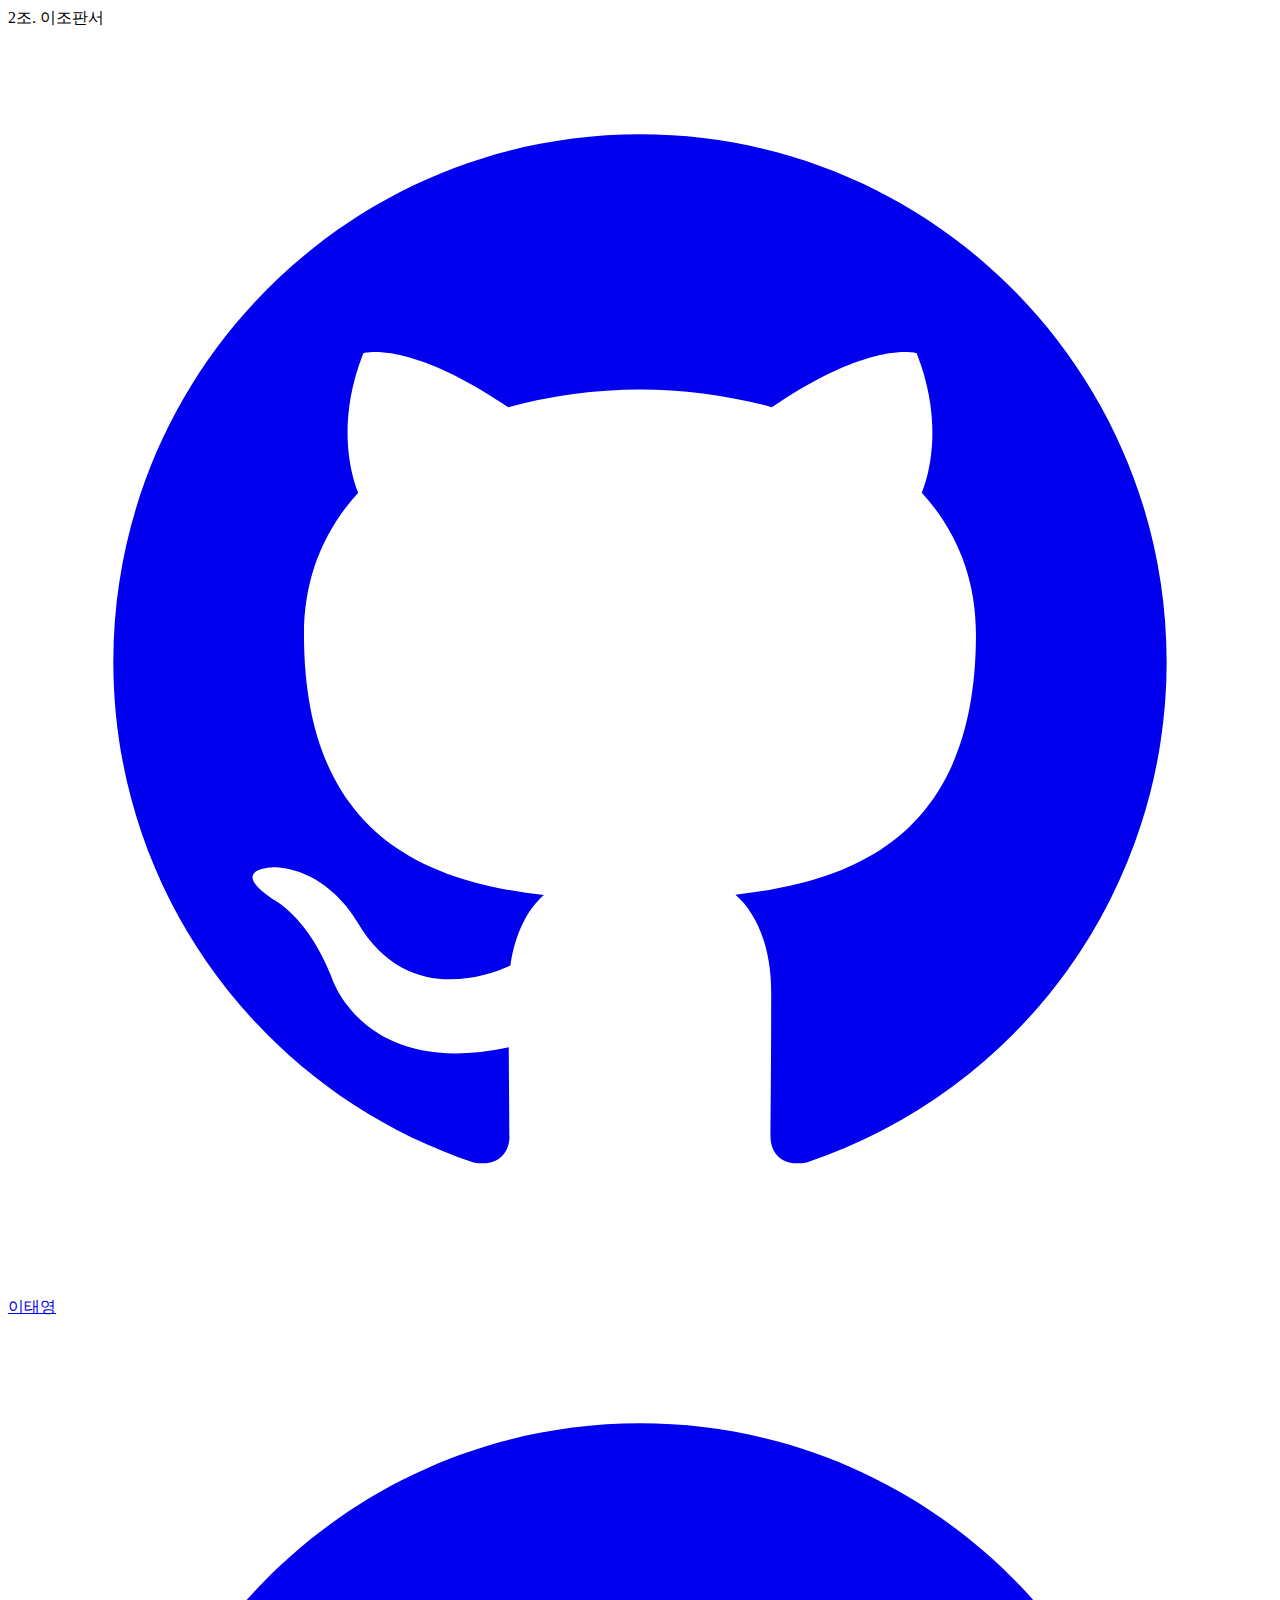
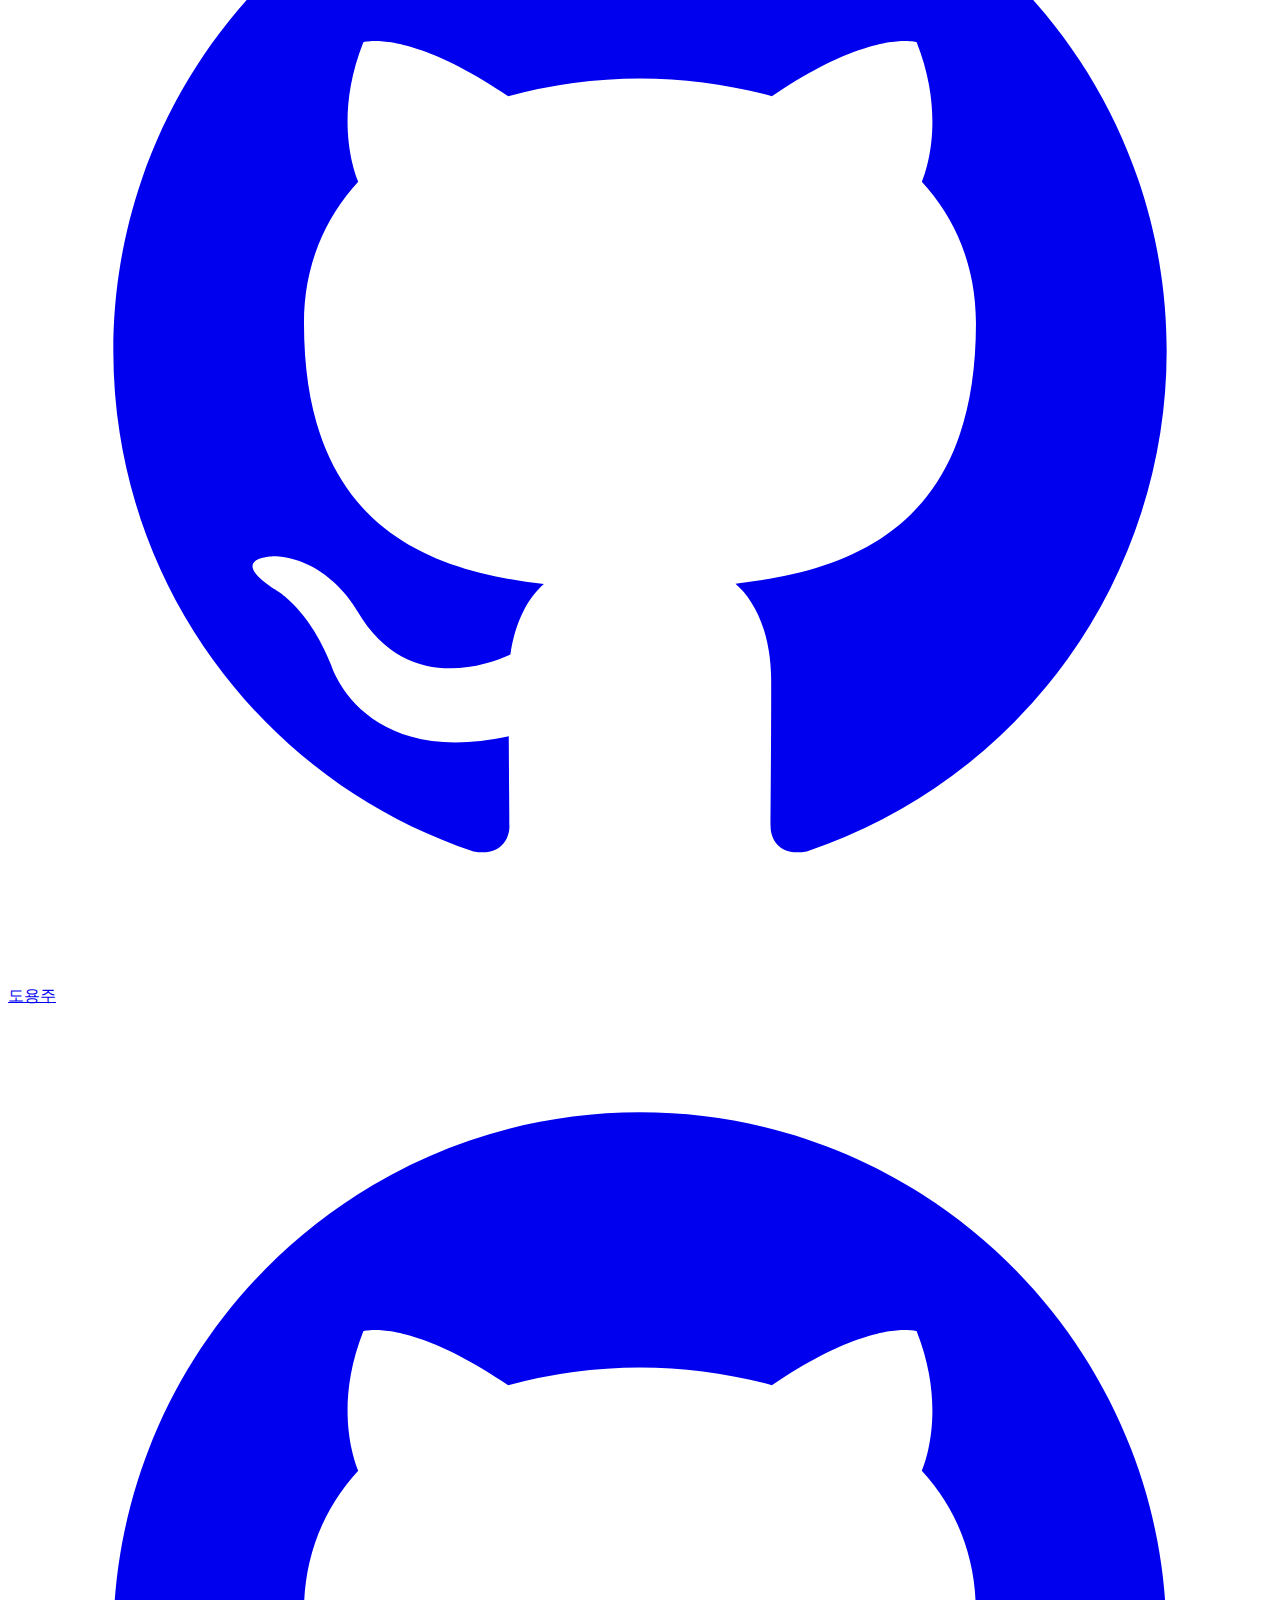
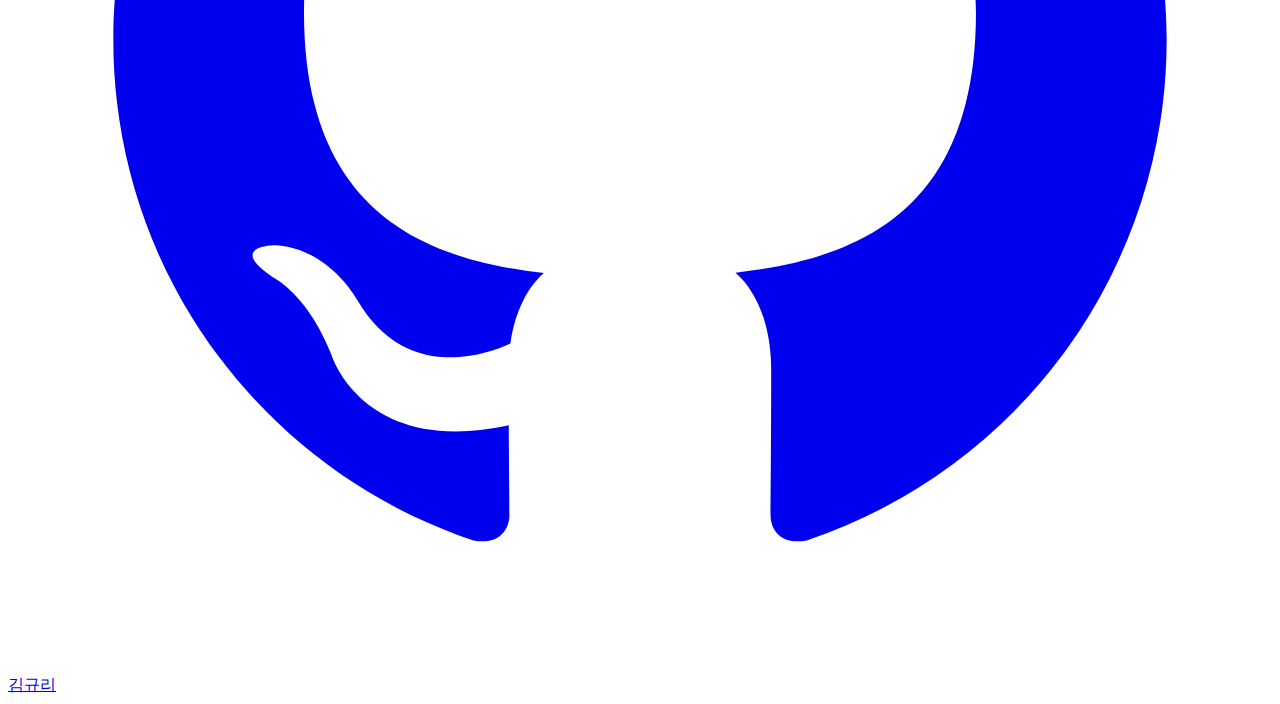
<file: reviews/templates/footer.html>
<!DOCTYPE html>
<html lang="en">
<head>
  <meta charset="UTF-8">
  <meta http-equiv="X-UA-Compatible" content="IE=edge">
  <meta name="viewport" content="width=device-width, initial-scale=1.0">
  <title>유신사</title>
</head>
<body>
  <footer class="bg-gray-200 py-5">
    <div class="text-center">
      <div class="text-gray-500"> 2조. 이조판서</div>
      <div class="flex justify-center my-4">
        <a href="https://github.com/fantael95" class="flex flex-col items-center mx-3 text-gray-500 hover:text-gray-900">
          <svg class="w-7 h-7" fill="currentColor" viewBox="0 0 24 24" aria-hidden="true"><path fill-rule="evenodd" d="M12 2C6.477 2 2 6.484 2 12.017c0 4.425 2.865 8.18 6.839 9.504.5.092.682-.217.682-.483 0-.237-.008-.868-.013-1.703-2.782.605-3.369-1.343-3.369-1.343-.454-1.158-1.11-1.466-1.11-1.466-.908-.62.069-.608.069-.608 1.003.07 1.531 1.032 1.531 1.032.892 1.53 2.341 1.088 2.91.832.092-.647.35-1.088.636-1.338-2.22-.253-4.555-1.113-4.555-4.951 0-1.093.39-1.988 1.029-2.688-.103-.253-.446-1.272.098-2.65 0 0 .84-.27 2.75 1.026A9.564 9.564 0 0112 6.844c.85.004 1.705.115 2.504.337 1.909-1.296 2.747-1.027 2.747-1.027.546 1.379.202 2.398.1 2.651.64.7 1.028 1.595 1.028 2.688 0 3.848-2.339 4.695-4.566 4.943.359.309.678.92.678 1.855 0 1.338-.012 2.419-.012 2.747 0 .268.18.58.688.482A10.019 10.019 0 0022 12.017C22 6.484 17.522 2 12 2z" clip-rule="evenodd"></svg>
          <span class="text-sm">이태영</span>
        </a>
        <a href="https://github.com/YongJuDo" class="flex flex-col items-center mx-3 text-gray-500 hover:text-gray-900">
          <svg class="w-7 h-7" fill="currentColor" viewBox="0 0 24 24" aria-hidden="true"><path fill-rule="evenodd" d="M12 2C6.477 2 2 6.484 2 12.017c0 4.425 2.865 8.18 6.839 9.504.5.092.682-.217.682-.483 0-.237-.008-.868-.013-1.703-2.782.605-3.369-1.343-3.369-1.343-.454-1.158-1.11-1.466-1.11-1.466-.908-.62.069-.608.069-.608 1.003.07 1.531 1.032 1.531 1.032.892 1.53 2.341 1.088 2.91.832.092-.647.35-1.088.636-1.338-2.22-.253-4.555-1.113-4.555-4.951 0-1.093.39-1.988 1.029-2.688-.103-.253-.446-1.272.098-2.65 0 0 .84-.27 2.75 1.026A9.564 9.564 0 0112 6.844c.85.004 1.705.115 2.504.337 1.909-1.296 2.747-1.027 2.747-1.027.546 1.379.202 2.398.1 2.651.64.7 1.028 1.595 1.028 2.688 0 3.848-2.339 4.695-4.566 4.943.359.309.678.92.678 1.855 0 1.338-.012 2.419-.012 2.747 0 .268.18.58.688.482A10.019 10.019 0 0022 12.017C22 6.484 17.522 2 12 2z" clip-rule="evenodd"></svg>
          <span class="text-sm">도용주</span>
        </a>
        <a href="https://github.com/Rilee-0320" class="flex flex-col items-center mx-3 text-gray-500 hover:text-gray-900">
          <svg class="w-7 h-7" fill="currentColor" viewBox="0 0 24 24" aria-hidden="true"><path fill-rule="evenodd" d="M12 2C6.477 2 2 6.484 2 12.017c0 4.425 2.865 8.18 6.839 9.504.5.092.682-.217.682-.483 0-.237-.008-.868-.013-1.703-2.782.605-3.369-1.343-3.369-1.343-.454-1.158-1.11-1.466-1.11-1.466-.908-.62.069-.608.069-.608 1.003.07 1.531 1.032 1.531 1.032.892 1.53 2.341 1.088 2.91.832.092-.647.35-1.088.636-1.338-2.22-.253-4.555-1.113-4.555-4.951 0-1.093.39-1.988 1.029-2.688-.103-.253-.446-1.272.098-2.65 0 0 .84-.27 2.75 1.026A9.564 9.564 0 0112 6.844c.85.004 1.705.115 2.504.337 1.909-1.296 2.747-1.027 2.747-1.027.546 1.379.202 2.398.1 2.651.64.7 1.028 1.595 1.028 2.688 0 3.848-2.339 4.695-4.566 4.943.359.309.678.92.678 1.855 0 1.338-.012 2.419-.012 2.747 0 .268.18.58.688.482A10.019 10.019 0 0022 12.017C22 6.484 17.522 2 12 2z" clip-rule="evenodd"></svg>
          <span class="text-sm">김규리</span>
        </a>
      </div>
    </div>
  </footer>
</body>
</html>
</file>
